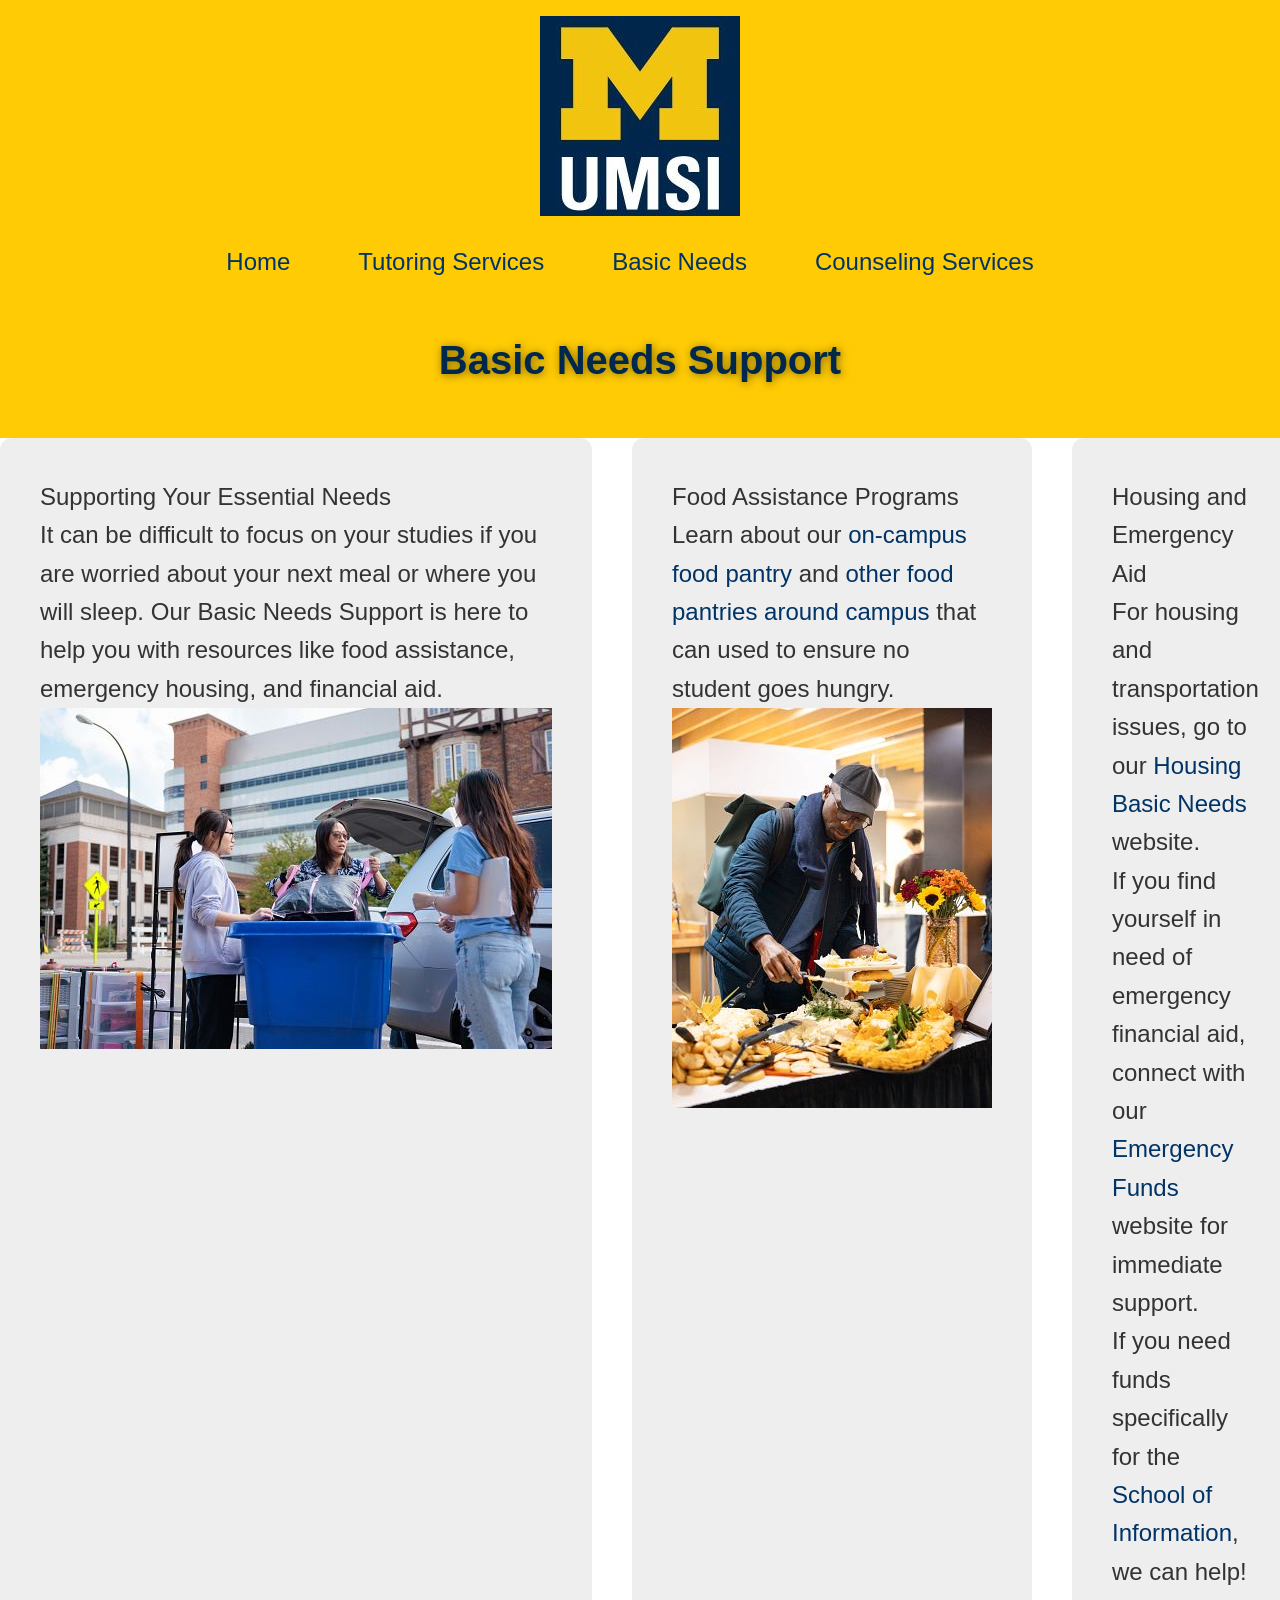
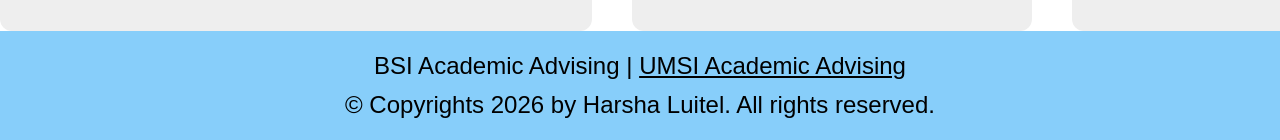
<file: basic_needs.html>
<!DOCTYPE html>
<html lang="en">
<head>
    <meta charset="UTF-8">
    <meta name="viewport" content="width=device-width, initial-scale=1.0">
    <link rel="stylesheet" href="css/html5reset.css">
    <link rel="stylesheet" href="css/style.css">
    <title>Basic Needs Support | Student Success Portal</title>
</head>
<body>
    <header>
        <a href="#main">Skip to Main Content</a>
        <img src="images/UMSI_signature_vertical_informal_solidblue.jpg" alt="UMSI Logo">
        <nav>
            <ul>
                <li><a href="index.html">Home</a></li>
                <li><a href="tutoring.html">Tutoring Services</a></li>
                <li><a href="basic_needs.html">Basic Needs</a></li>
                <li><a href="caps.html">Counseling Services</a></li>
            </ul>
        </nav>
        <h1>Basic Needs Support</h1>
    </header>
    <main id="main">
        <section>
            <h2>Supporting Your Essential Needs</h2>
            <p>It can be difficult to focus on your studies if you are worried about your next meal or where you will sleep. Our Basic Needs Support is here to help you with resources like food assistance, emergency housing, and financial aid.</p>
            <img src="images/MCOMMONS-Move-In-25.jpg.jpg" alt="A student receiving housing assistance by a volunteer">
        </section>
        <section>
            <h3>Food Assistance Programs</h3>
            <p>Learn about our <a href="https://mbc.studentlife.umich.edu/" target="_blank">on-campus food pantry</a> and <a href="https://ssd.umich.edu/article/free-food-resources-michigan" target="_blank">other food pantries around campus</a> that can used to ensure no student goes hungry.</p>
            <img src="images/MCOMMONS-Thanksgiving2024-16.jpg" alt="A student getting food from a table, filled with food.">
        </section>
        <section>
            <h3>Housing and Emergency Aid</h3>
            <p> For housing and transportation issues, go to our <a href="https://basicneeds.studentlife.umich.edu/category/housing-transportation/" target="_blank">Housing Basic Needs</a> website.</p>
            <p>If you find yourself in need of emergency financial aid, connect with our <a href="https://deanofstudents.umich.edu/article/student-emergency-funds" target="_blank">Emergency Funds</a> website for immediate support. 
            <p>If you need funds specifically for the <a href="https://basicneeds.studentlife.umich.edu/department/school-of-information-emergency-funds/" target="_blank">School of Information</a>, we can help!</a></p>
        </section>
    </main>
    <footer>
        <p>BSI Academic Advising | <a href="https://sites.google.com/umich.edu/bsiacademicadvising?usp=sharing">UMSI Academic Advising</a></p>
        <p>© Copyrights <span id="year"></span> by Harsha Luitel. All rights reserved.</p>
    </footer>
    <script>
        document.getElementById("year").innerHTML = new Date().getFullYear();
        </script>
</body>
</html>
</file>
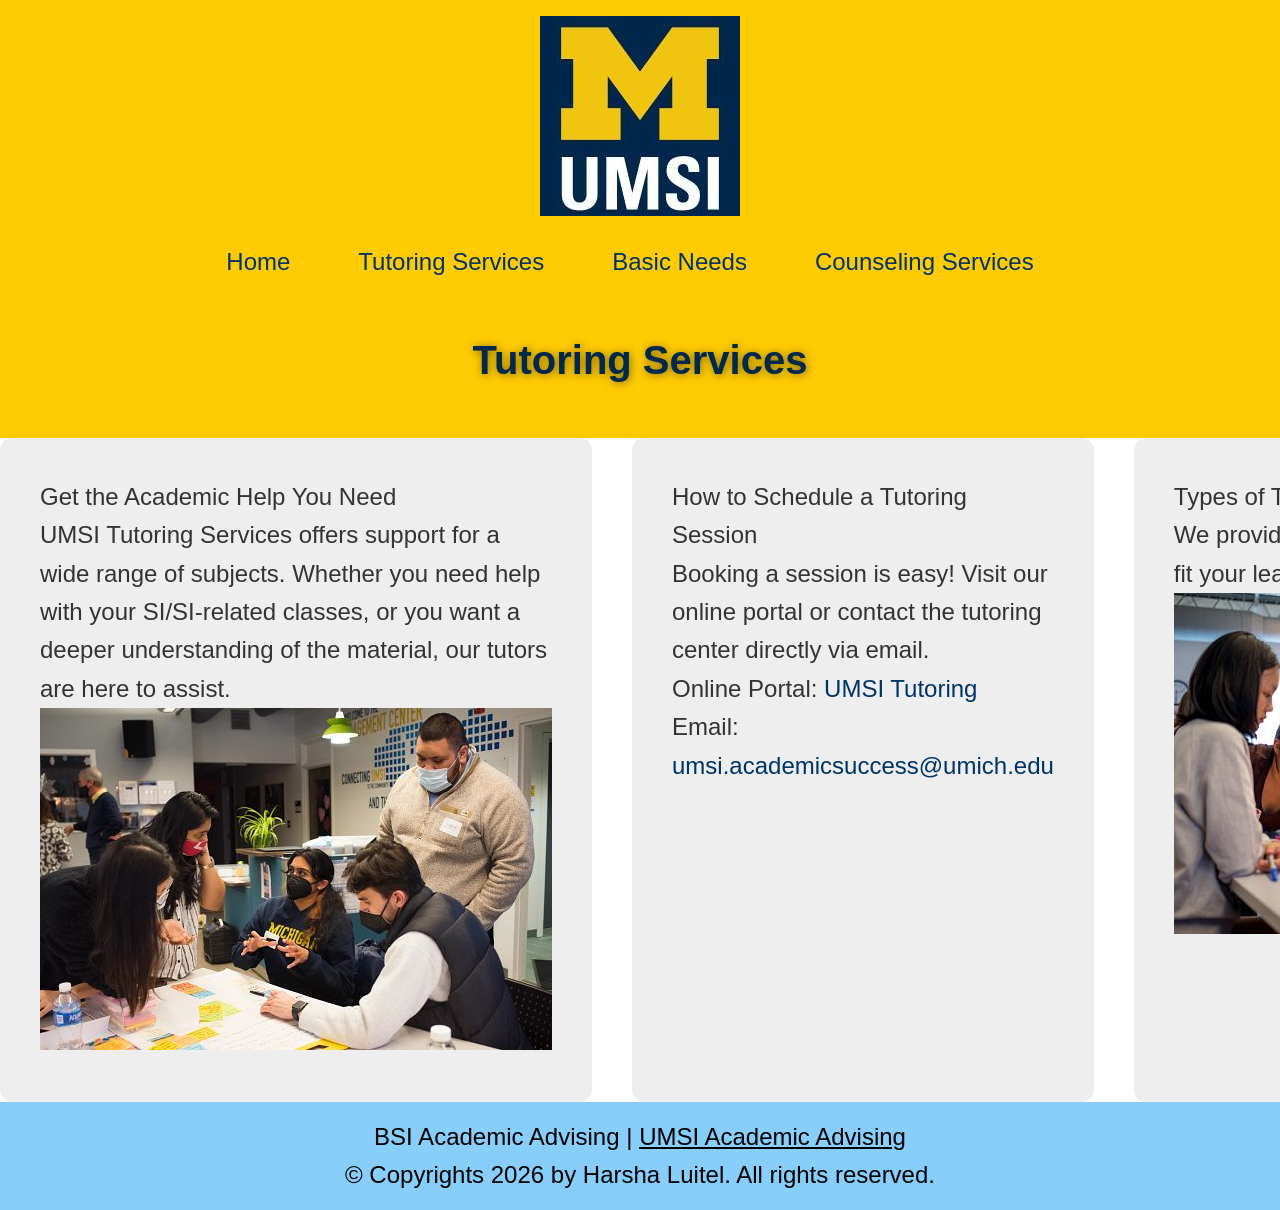
<file: tutoring.html>
<!DOCTYPE html>
<html lang="en">
<head>
    <meta charset="UTF-8">
    <meta name="viewport" content="width=device-width, initial-scale=1.0">
    <link rel="stylesheet" href="css/html5reset.css">
    <link rel="stylesheet" href="css/style.css">
    <title>Tutoring Services | Student Success Portal</title>
</head>
<body>
    <header>
        <a href="#main">Skip to Main Content</a>
        <img src="images/UMSI_signature_vertical_informal_solidblue.jpg" alt="UMSI Logo">
        <nav>
            <ul>
                <li><a href="index.html">Home</a></li>
                <li><a href="tutoring.html">Tutoring Services</a></li>
                <li><a href="basic_needs.html">Basic Needs</a></li>
                <li><a href="caps.html">Counseling Services</a></li>
            </ul>
        </nav>
        <h1>Tutoring Services</h1>
    </header>
    <main id="main">
        <section>
            <h2>Get the Academic Help You Need</h2>
            <p>UMSI Tutoring Services offers support for a wide range of subjects. Whether you need help with your SI/SI-related classes, or you want a deeper understanding of the material, our tutors are here to assist.</p>
            <img src="images/UMSI_DesignJam_02142022_01 (1).jpg" alt="Students helping each other out.">
        </section>
        <section>
            <h3>How to Schedule a Tutoring Session</h3>
            <p>Booking a session is easy! Visit our online portal or contact the tutoring center directly via email.</p>
                <ul>
                    <li>Online Portal: <a href="https://sites.google.com/umich.edu/umsitutoring/home?authuser=0" target="_blank">UMSI Tutoring</a></li>
                    <li>Email: <a href="mailto:umsi.academicsuccess@umich.edu">umsi.academicsuccess@umich.edu</a></li>
                </ul>
        </section>
        <section>
            <h3>Types of Tutoring Offered</h3>
            <p>We provide both in-person and virtual options to fit your learning style and schedule.</p>
            <img src="images/UMSI_DesignJam_GreatLakesWaterSafety_01.jpg" alt="Students gathered in a group, working on a project, using sticky notes.">
        </section>
    </main>
    <footer>
        <p>BSI Academic Advising | <a href="https://sites.google.com/umich.edu/bsiacademicadvising?usp=sharing">UMSI Academic Advising</a></p>
        <p>© Copyrights <span id="year"></span> by Harsha Luitel. All rights reserved.</p>
    </footer>
    <script>
        document.getElementById("year").innerHTML = new Date().getFullYear();
        </script>
</body>
</html>
</file>
<file: css/style.css>
html {
    box-sizing: border-box;
    font-size: 100%; 
}

*, *:before, *:after {
    box-sizing: inherit;
}

body {
    margin: 0;
    padding: 0;
    font-family: Arial, sans-serif;
    line-height: 1.6;
    color: #333;
    background-color: #fff; /* Clean background */
    font-size: 1.2rem;
}

section {
    padding: 20px;
    background: #f0f0f0; /* Light grey background for sections */
    border-radius: 8px; /* Rounded corners for modern look */
}

h1 {
    font-size: 2.5rem; /* Larger font size for prominence */
    font-weight: bold; /* Bold weight for visibility */
    color: #00274C; /* Deep blue for a strong appearance */
    text-shadow: 1px 1px 8px rgba(0, 0, 0, 0.5); /* Text shadow for depth */
    margin: 20px 0; /* Spacing for distinction */
    padding: 10px; /* Padding for visual space */
    background-color: #FFCB05; /* Background color to highlight the title */
    border-radius: 10px; /* Rounded corners */
    display: inline-block; /* Limits background to text width */
}


a {
    color: #003366;
    text-decoration: none;
}

a:focus, a:hover {
    color: #00274C;
    background-color: #FFCB05;
    text-decoration: none;
}

/* Skip to Main */
a[href="#main"] {
    position: absolute;
    left: -100rem;
    top: auto;
    width: 0.625rem;
    height: 0.625rem;
    overflow: hidden;
}

a[href="#main"]:focus {
    position: static;
    width: auto;
    height: auto;
    margin: 10px;
    overflow: visible;
    background-color: #000;
    color: #fff;
}

/* Header and Navigation */
header {
    background-color: #FFCB05;
    color: black;
    padding: 1rem 0.5rem;
    text-align: center;
    width: 100%; /* Ensures header is full-width */
    margin: 0; /* Removes any default margin */
    box-sizing: border-box; /* Ensures padding does not affect width */
}

nav ul {
    padding: 0;
    list-style: none;
    display: flex;
    justify-content: space-around;
    margin: 0;
    width: 100%;
}

nav a {
    display: block;
    padding: 0.625rem 0.937rem;
    flex-grow: 1;
    transition: background-color 0.3s ease, color 0.3s ease; /* Smooth transition for hover effects */
    border-radius: 5px; /* Rounded corners for a modern look */
}

nav a.active, nav a:hover {
    background: linear-gradient(145deg, #ffd700, #ffcb05);
    color: black;
    font-weight: bold;
    border-bottom: 0.25rem solid black; /* Adds a bottom border for clear indication */
    text-decoration: none; /* No underline on hover to keep it clean */
}

/* Main Content */
main {
    display: grid;
    grid-template-columns: repeat(auto-fill, minmax(250px, 1fr)); /* Adapts the number of columns based on the screen size */
    gap: 20px;
}

section {
    background: #eee;
    padding: 10px;
    border-radius: 0.625rem;
}

/* Footer Styles */
footer {
    text-align: center;
    padding: 1rem 0.5rem;
    background-color: lightskyblue;
    color: black;
}

footer a {
    color: black; 
    text-decoration: underline; 
}

footer a:hover, footer a:focus {
    color: #FFCB05;  
    background-color: #000; 
    text-decoration: none; 
}

@media (min-width: 1024px) { 
    body {
        font-size: 1.5rem; /* Increase base font size for desktop readability */
    }

    header {
        width: 100%;
        margin: 0 auto;
        padding: 1rem 2rem; /* More padding in header */
    }

    nav ul {
        justify-content: center; /* Align nav items to the left with more spacing */
    }

    nav a {
        padding: 1rem 1.5rem; /* Larger padding for navigation links */
        margin-right: 20px; /* Space between nav items */
    }

    main {
        display: grid;
        grid-template-columns: repeat(3, 1fr); /* 3 columns for main content */
        gap: 40px; /* More space between grid items */
    }

    section {
        padding: 40px; /* More padding within each section */
        border-radius: 12px; /* Larger border radius for aesthetics */
    }
}
</file>
